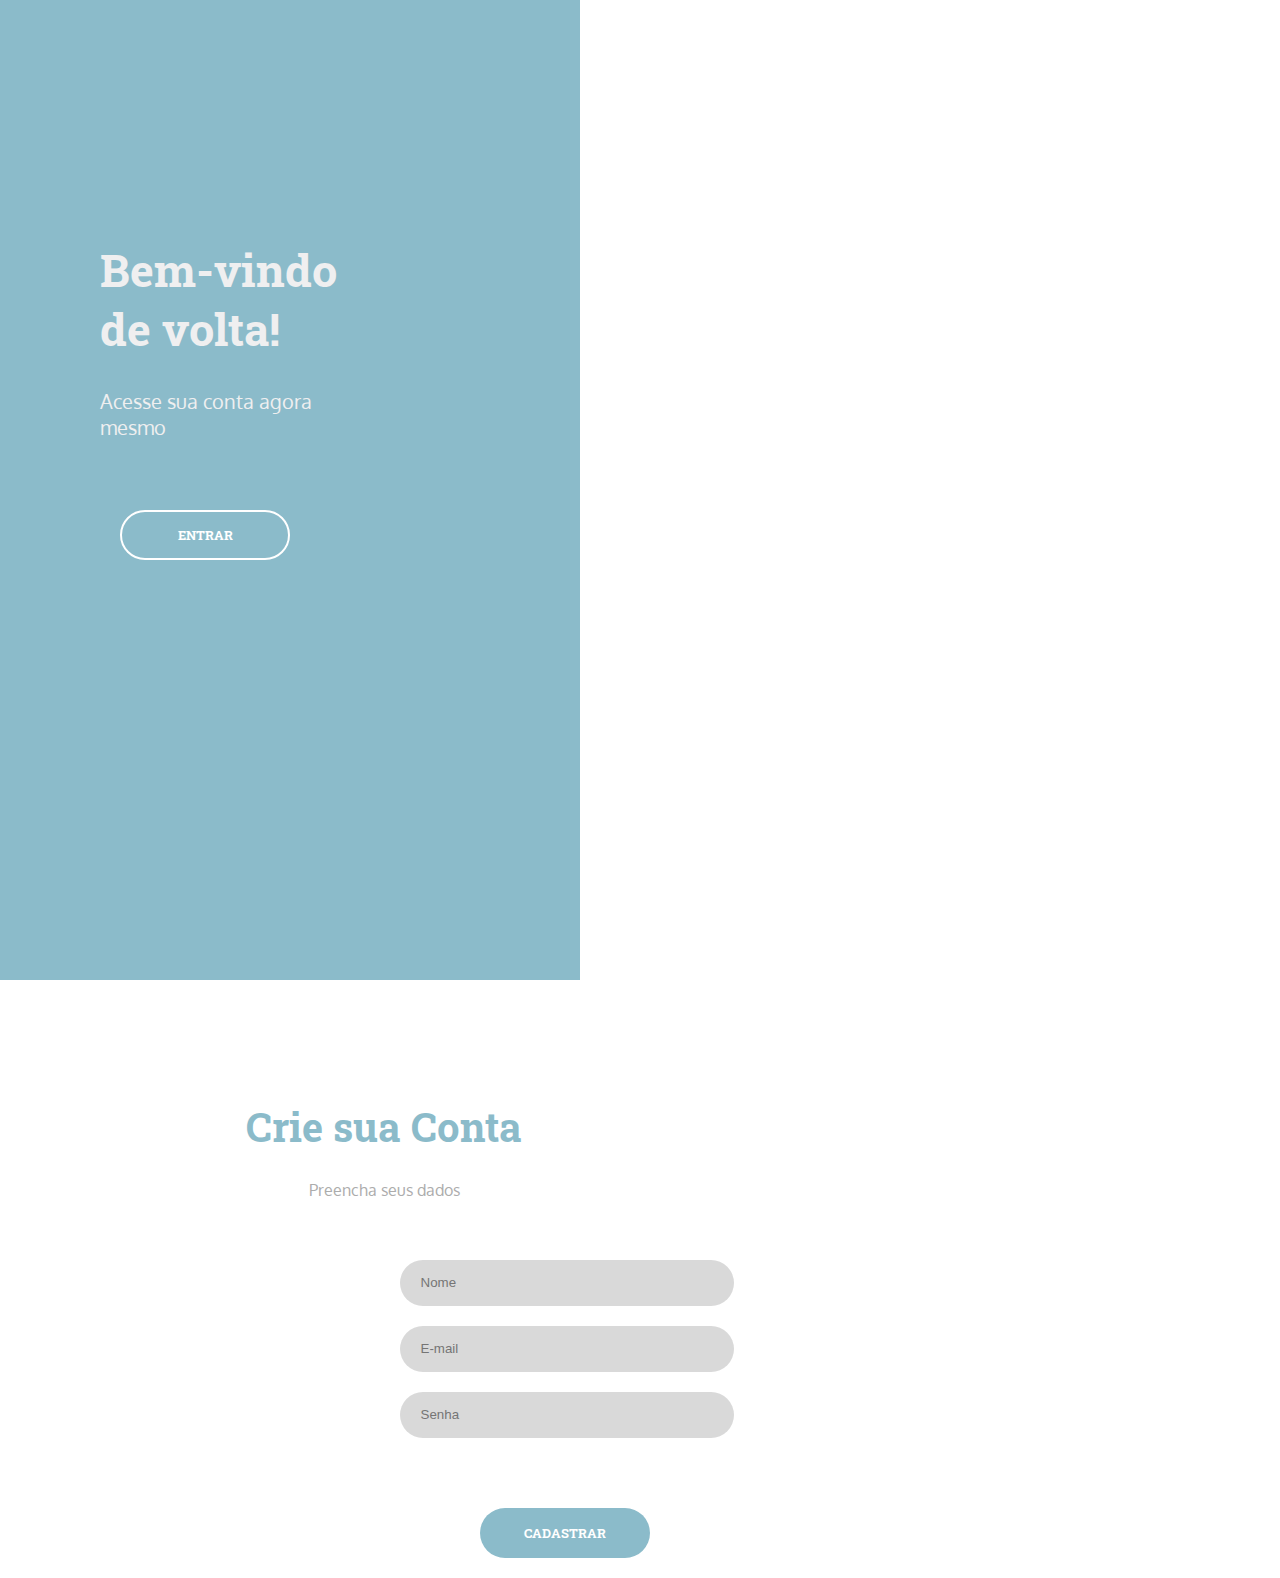
<file: index.html>
<!DOCTYPE html>
<html lang="PT-BR">
<head>
    <meta charset="UTF-8">
    <meta name="viewport" content="width=device-width, initial-scale=1.0">
    <title>Document</title>
    <link rel="stylesheet" href="css.css">
    <link rel="preconnect" href="https://fonts.googleapis.com">
    <link rel="preconnect" href="https://fonts.gstatic.com" crossorigin>
    <link href="https://fonts.googleapis.com/css2?family=Roboto+Slab:wght@100..900&display=swap" rel="stylesheet">
    

    <link rel="preconnect" href="https://fonts.googleapis.com">
    <link rel="preconnect" href="https://fonts.gstatic.com" crossorigin>
    <link href="https://fonts.googleapis.com/css2?family=Bebas+Neue&family=Oxygen:wght@300;400;700&family=Roboto+Slab:wght@100..900&display=swap"rel="stylesheet">
    
    </head>

<body>
    <section>
    
    <div class="sectionlogin">
        <div>
     <h1>
         Bem-vindo<br>
         de volta!
    </h1>
        <p>Acesse sua conta agora<br>
           mesmo</p> 
        <button>ENTRAR</button>
        </div>
    </div>

  <div class="crie">
    <h1>Crie sua Conta</h1>
    <p>Preencha seus dados</p>
    
    <div class="form">
        <input type="text" placeholder="     Nome" class="formbottom">
        <input type="text" name="E-mail" placeholder="     E-mail" class="formbottom">
        <input type="password" placeholder="     Senha" class="formbottom">
        <button class="formbottomcad">CADASTRAR</button>
        </div>
   
  </div>
</section>


  
</body>
</html>
</file>
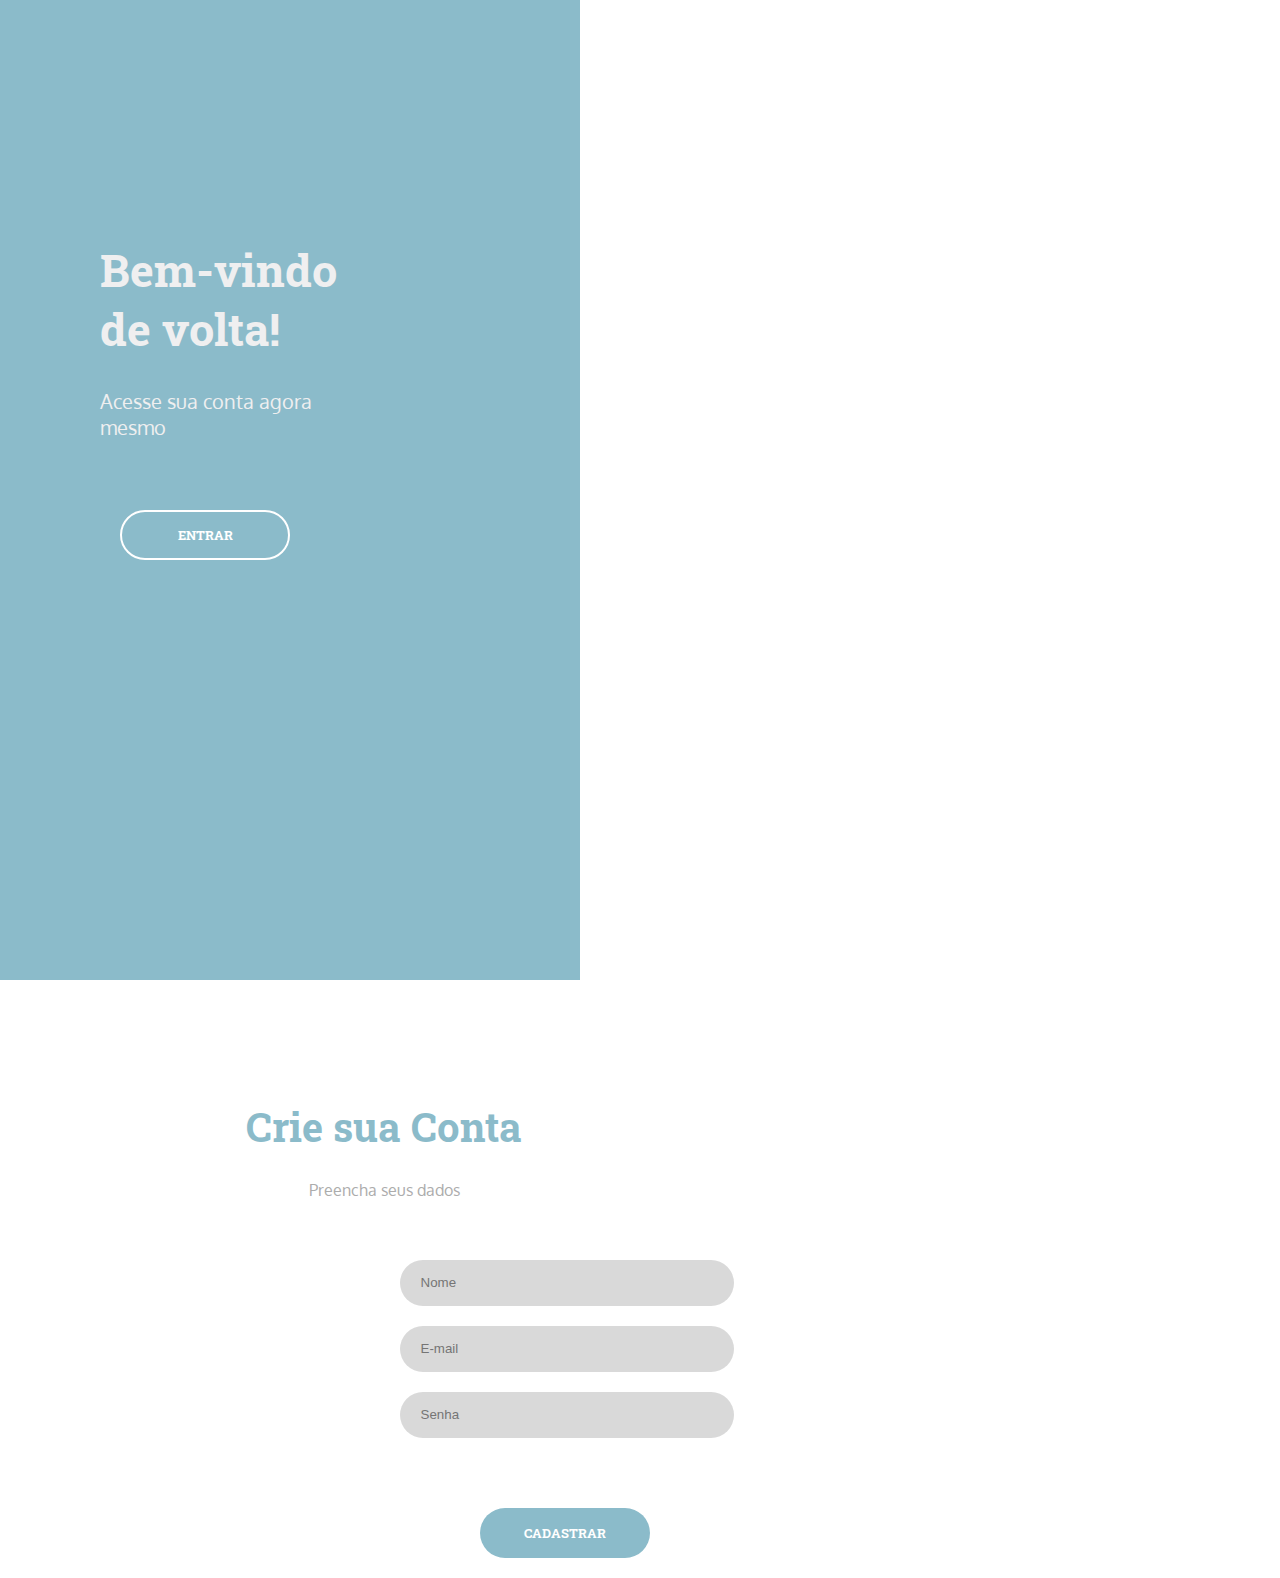
<file: att.html>
<!DOCTYPE html>
<html lang="PT-BR">
<head>
    <meta charset="UTF-8">
    <meta name="viewport" content="width=device-width, initial-scale=1.0">
    <title>Document</title>
    <link rel="stylesheet" href="css.css">
    <link rel="preconnect" href="https://fonts.googleapis.com">
    <link rel="preconnect" href="https://fonts.gstatic.com" crossorigin>
    <link href="https://fonts.googleapis.com/css2?family=Roboto+Slab:wght@100..900&display=swap" rel="stylesheet">
    

    <link rel="preconnect" href="https://fonts.googleapis.com">
    <link rel="preconnect" href="https://fonts.gstatic.com" crossorigin>
    <link href="https://fonts.googleapis.com/css2?family=Bebas+Neue&family=Oxygen:wght@300;400;700&family=Roboto+Slab:wght@100..900&display=swap"rel="stylesheet">
    
    </head>

<body>
    <section>
    
    <div class="sectionlogin">
        <div>
     <h1>
         Bem-vindo<br>
         de volta!
    </h1>
        <p>Acesse sua conta agora<br>
           mesmo</p> 
        <button>ENTRAR</button>
        </div>
    </div>

  <div class="crie">
    <h1>Crie sua Conta</h1>
    <p>Preencha seus dados</p>
    
    <div class="form">
        <input type="text" placeholder="     Nome" class="formbottom">
        <input type="text" name="E-mail" placeholder="     E-mail" class="formbottom">
        <input type="password" placeholder="     Senha" class="formbottom">
        <button class="formbottomcad">CADASTRAR</button>
        </div>
   
  </div>
</section>


  
</body>
</html>
</file>
<file: css.css>
body{
    margin: 0;
    overflow-x: hidden;
    
}

section{
   width: 100%;

}

.sectionlogin{
    float: left;
    margin: 0%;
    background-color:#8bbbca;
    height:900px;
    width: 500px;
    padding: 40px;
}

.sectionlogin div {
    margin-top: 200px;
    margin-left: 60px;
    
    
}

.sectionlogin div h1{
    color: #efeff0;
    font-family: "Roboto Slab", serif;
    font-size: 45px;
}

.sectionlogin div p{
    color: #efeff0;
    font-family: "Oxygen", sans-serif;
    font-size: 20px;

}

.sectionlogin button{
    border-radius: 30px;
    width: 170px;
    height: 50px;
    background-color: transparent;
    border: 2.5px solid white;
    color: white;
    font-weight: bold;
    font-family: "Roboto Slab", serif;
    margin-top: 50px;
    margin-left: 20px;
    
}

.sectionlogin button:hover{
        background-color: #acacac;
        border: #acacac;
        font-size: 15px;
  
}

.crie{
    width: 60%; 
    float: left; 
    margin-right: 5%; 
    background-color: white; 
    padding: 20px; 
    box-sizing: border-box; /
  
   
}

.crie h1{
    color: #8bbbca;
    font-family: "Roboto Slab", serif;
    font-size: 40px;
    text-align: center;
    margin-top: 100px;
}

.crie p{
    color: #acacac;
    font-family: "Oxygen", sans-serif;
    text-align: center;
}

.form{
  
  margin-left: 380px;
  margin-top: 60px; 
  font-size: 20px;  
}

.formbottom{
    margin-bottom: 20px;
    display:flex;
    height: 44px;
    width: 330px;
    background-color: #d9d9d9;
    border:#d9d9d9 ; 
    border-radius: 45px;
}


.formbottomcad{
    border-radius: 30px;
    width: 170px;
    height: 50px;
    background-color:#8bbbca;
   border: white;
   text-align: center;
   margin-left: 80px;
   margin-top: 50px;
   font-family: "Roboto Slab", serif;
   color: white;
   font-weight: bold;

}

.formbottomcad:hover{
    background-color: #acacac;
    font-size: 15px;

}

@media only screen and (max-width: 830px) {
    .crie h1{
        margin-left: 100px;
        width:50%;
       
    }
    .crie p{
        margin-left: 100px;
        width: 50%;

    }

    .form{
        width: 50px; 
       margin-left: -10%;

    }

    section{
        width: 80px;
        height: 10px;
    }
     .crie{
        text-align: center;
    }
}
@media only screen and (max-width: 520px) {
    .crie h1{
        margin-left: 100px;
        width:50%;
       
    }
    .crie p{
        margin-left: 100px;
        width: 50%;

    }

    .form{
        width: 50px; 
       margin-left: -10%;

    }
    section{
        width: 80px;
        height: 100px;
    }
     .crie{
        text-align: center;
    }
}
</file>
